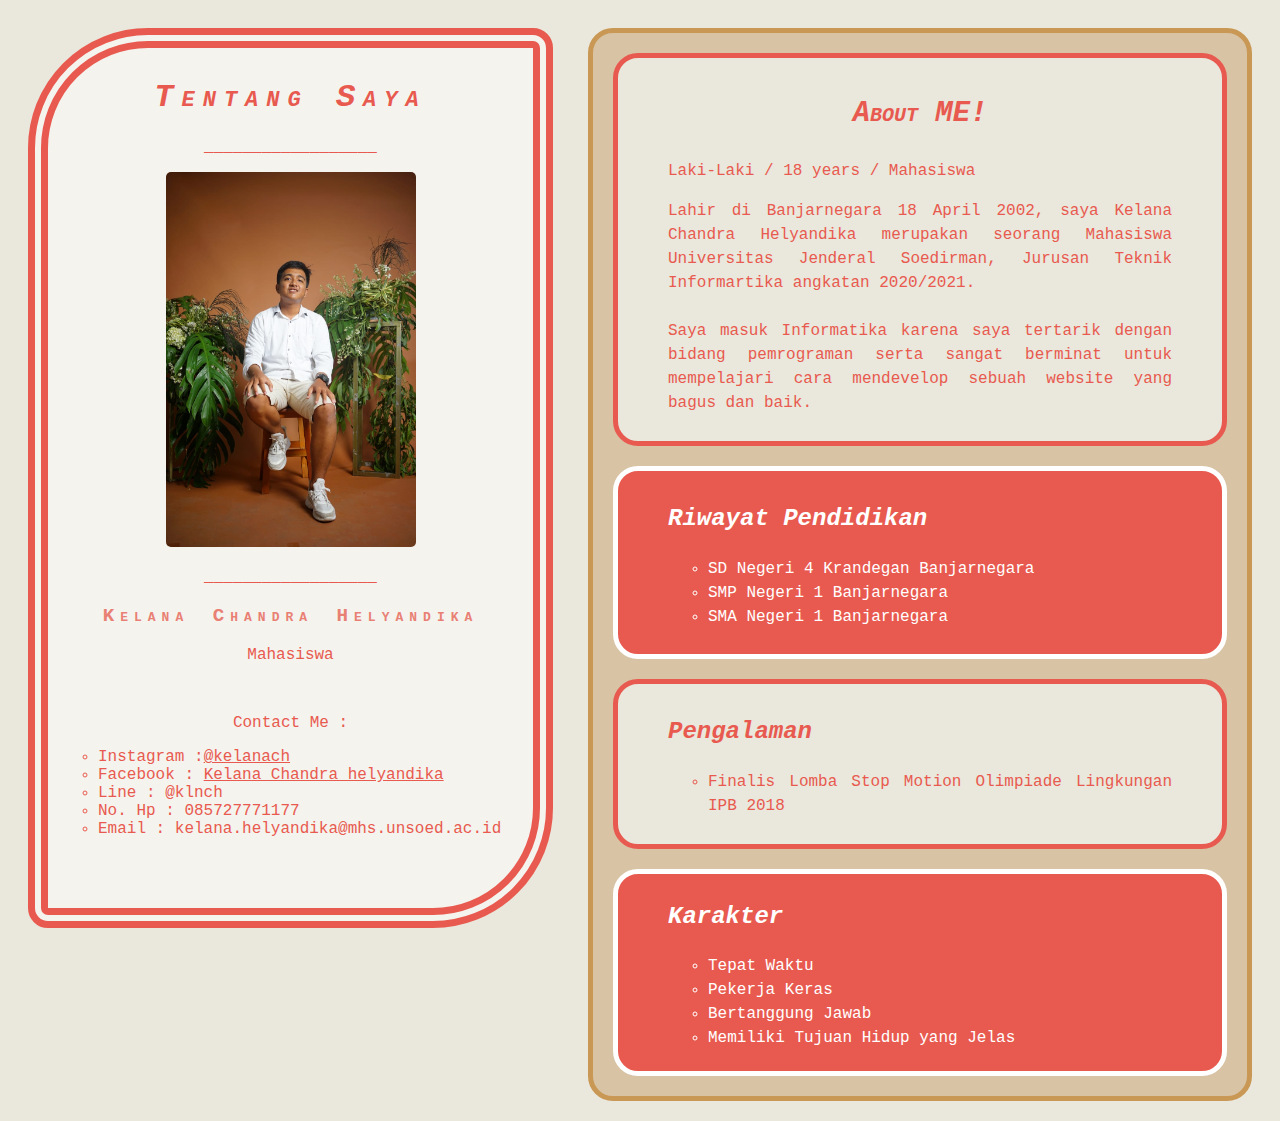
<file: index.html>
<!DOCTYPE html>
<html>

  <head>
    <title>Kelana Chandra Helyandika</title>
    <link rel="stylesheet" href="homee.css" />
    <meta charset="utf-8" />
  </head>

  <body>

    <ul class="flex-container flex-start" >
    <li id="list1" class="flex-item"><section id="Perkenalan">
      <div id="Div1">
        <h1 class="h1">Tentang Saya</h1>
        <p>__________________</p>
        <img src="foto1.jpeg" alt="Kelana Chandra Helyandika" id="foto" width="250px" />
        <p>__________________</p>
        <p id="nama"><b>Kelana Chandra Helyandika</b></p>
        <p>Mahasiswa</p>
        <br>
        <p>Contact Me :</p>
        <ul id="listnama">
          <li>
            Instagram   :<a
              href="https://www.instagram.com/kelanach/?hl=id"
              target="_blank" 
               style="color:#e85a4f">@kelanach</a>
          </li>
          <li>Facebook  : <a href="https://web.facebook.com/kelanachandra.helyandika" target="_blank" alt="Maap gagal ges, linknya salah kayaknya" style="color:#e85a4f">Kelana Chandra helyandika</a></li>
          <li>Line      : @klnch</li>
          <li>No. Hp    : 085727771177</li>
          <li>Email     : kelana.helyandika@mhs.unsoed.ac.id</li>
        </ul>
      </div>
    </section>
    </li>

    <li id="list2" class="flex-item">
        <div class="saya">
            <header id="about"><h2><em>About ME!</em></h2></header>
            <p>Laki-Laki / 18 years / Mahasiswa</p>
            <p>
                Lahir di Banjarnegara 18 April 2002, saya Kelana Chandra Helyandika merupakan seorang Mahasiswa Universitas Jenderal Soedirman, Jurusan Teknik Informartika angkatan 2020/2021. <br> <br>
                Saya masuk Informatika karena saya tertarik dengan bidang pemrograman serta sangat berminat untuk mempelajari cara mendevelop sebuah website yang bagus dan baik.
            </p>
        </div>

        
    

        <div id="sekolah">
            <head><h2><em>Riwayat Pendidikan</em></h2></head>
            <ul>
                <li> SD Negeri 4 Krandegan Banjarnegara </li>
                <li> SMP Negeri 1 Banjarnegara </li>
                <li> SMA Negeri 1 Banjarnegara </li>
            </ul>
        </div>

        <div id="pengalaman">
          <head><h2><em> Pengalaman </em></h2></head>
          <p>
            <ul id="listp">
              <li>Finalis Lomba Stop Motion Olimpiade Lingkungan IPB 2018</li>
            </ul>
          </p>
        </div>

        <div id="karakter">
          <head><h2><em> Karakter </em></h2></head>
          <p>
            <ul>
              <li>Tepat Waktu</li>
              <li>Pekerja Keras</li>
              <li>Bertanggung Jawab</li>
              <li>Memiliki Tujuan Hidup yang Jelas</li>
            </ul>
          </p>
        </div>
    </li>
    </ul>
  </body>

  <footer>

  </footer>
</html>
</file>
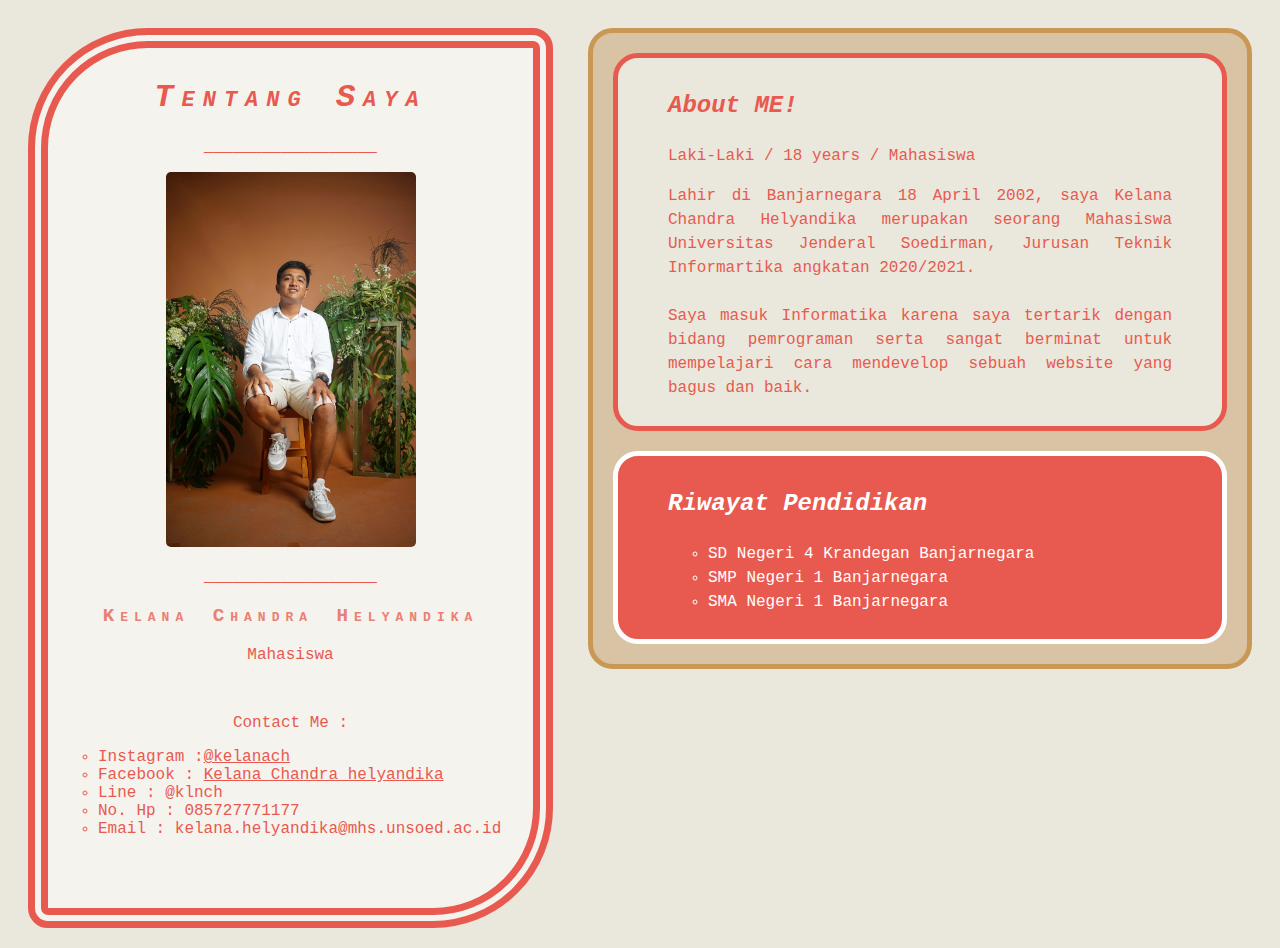
<file: homee.html>
<!DOCTYPE html>
<html>

  <head>
    <title>Kelana Chandra Helyandika</title>
    <link rel="stylesheet" href="homee.css" />
    <meta charset="utf-8" />
  </head>

  <body>

    <ul class="flex-container flex-start" >
    <li id="list1" class="flex-item"><section id="Perkenalan">
      <div id="Div1">
        <h1 class="h1">Tentang Saya</h1>
        <p>__________________</p>
        <img src="foto1.jpeg" alt="Kelana Chandra Helyandika" id="foto" width="250px" />
        <p>__________________</p>
        <p id="nama"><b>Kelana Chandra Helyandika</b></p>
        <p>Mahasiswa</p>
        <br>
        <p>Contact Me :</p>
        <ul id="listnama">
          <li>
            Instagram   :<a
              href="https://www.instagram.com/kelanach/?hl=id"
              target="_blank" alt="Maap gagal ges, linknya salah kayaknya"
               style="color:#e85a4f">@kelanach</a>
          </li>
          <li>Facebook     : <a href="https://web.facebook.com/kelanachandra.helyandika" target="_blank" alt="Maap gagal ges, linknya salah kayaknya" style="color:#e85a4f">Kelana Chandra helyandika</a></li>
          <li>Line           : @klnch</li>
          <li>No. Hp    : 085727771177</li>
          <li>Email : kelana.helyandika@mhs.unsoed.ac.id</li>
        </ul>
      </div>
    </section>
    </li>

    <li id="list2" class="flex-item">
        <div class="saya">
            <header><h2><em>About ME!</em></h2></header>
            <p>Laki-Laki / 18 years / Mahasiswa</p>
            <p>
                Lahir di Banjarnegara 18 April 2002, saya Kelana Chandra Helyandika merupakan seorang Mahasiswa Universitas Jenderal Soedirman, Jurusan Teknik Informartika angkatan 2020/2021. <br> <br>
                Saya masuk Informatika karena saya tertarik dengan bidang pemrograman serta sangat berminat untuk mempelajari cara mendevelop sebuah website yang bagus dan baik.
            </p>
        </div>
    

        <div id="sekolah">
            <head><h2><em>Riwayat Pendidikan</em></h2></head>
            <ul>
                <li> SD Negeri 4 Krandegan Banjarnegara </li>
                <li> SMP Negeri 1 Banjarnegara </li>
                <li> SMA Negeri 1 Banjarnegara </li>
            </ul>
        </div>
    </li>
    </ul>
  </body>

  <footer>

  </footer>
</html>
</file>
<file: homee.css>
* {
    box-sizing: border-box;
}

body{
    background: #eae7dc;
    font-family: 'Courier New', Courier, monospace;
    color: #e85a4f;
}


.h1 {
  font-style: oblique;
  font-variant: small-caps;
  font-weight: bolder;
  letter-spacing: 8px;
  border-width: 100px;
  
}

#foto {
  border-radius: 5px;
}

#nama {
    letter-spacing: 6px;
    word-spacing: 6px;
    color: #e98074;
    font-variant: small-caps;
    font-size: larger;
    
}

#Perkenalan {
    text-align: center;
    list-style-position: outside;
    background-color:rgba(255, 255, 255, 0.5);
    border: solid 10px #e85a4f;
    border-style: double ;
    border-radius: 120px 20px 120px 20px ;
    padding: 10px;
    border-width: 20px;
    width: 525px;
    height: 900px;
}

#list2 {
    margin-left: 35px;
    background-color: #d8c3a5 ;
    text-align: center;
    border-radius: 25px;
    max-width: 55%;
    border: #c99855 solid 5px;
}

.saya {
    background-color:#eae7dc;
    border-radius: 25px;
    text-align: justify;
    line-height: 1.5;
    padding: 10px;
    padding-left: 50px;
    padding-right: 50px;
    margin: 20px;
    border: solid 5px #e85a4f;
  }

  #about {
    text-align: center;
    font-size: larger;
    font-style: oblique;
    font-variant: small-caps;
  }

  #sekolah {
    background-color:  #e85a4f;
    border-radius: 25px;
    text-align: justify;
    line-height: 1.5;
    padding: 10px;
    padding-left: 50px;
    padding-right: 50px;
    padding-bottom: 25px;
    margin: 20px;
    color: white;
    border: white solid 5px;
  }

  #pengalaman {
    background-color:  #eae7dc;
    border-radius: 25px;
    text-align: justify;
    line-height: 1.5;
    padding: 10px;
    padding-left: 50px;
    padding-right: 50px;
    margin: 20px;
    border: 5px #e85a4f solid ;
  }

  #karakter {
    background-color:  #e85a4f;
    border-radius: 25px;
    text-align: justify;
    line-height: 1.5;
    padding: 5px;
    padding-left: 50px;
    padding-right: 50px;
    margin: 20px;
    color: white;
    border: white solid 5px;
  }
  

#listnama {
    text-align: left;
}

.flex-container {
    padding: 10px;
    margin: 10px;
    list-style: none;
    -ms-box-orient: horizontal;
    display: flex;
    float: left;
  }

  .flex-start { 
  -webkit-align-items: flex-start;
  align-items: flex-start;
</file>
